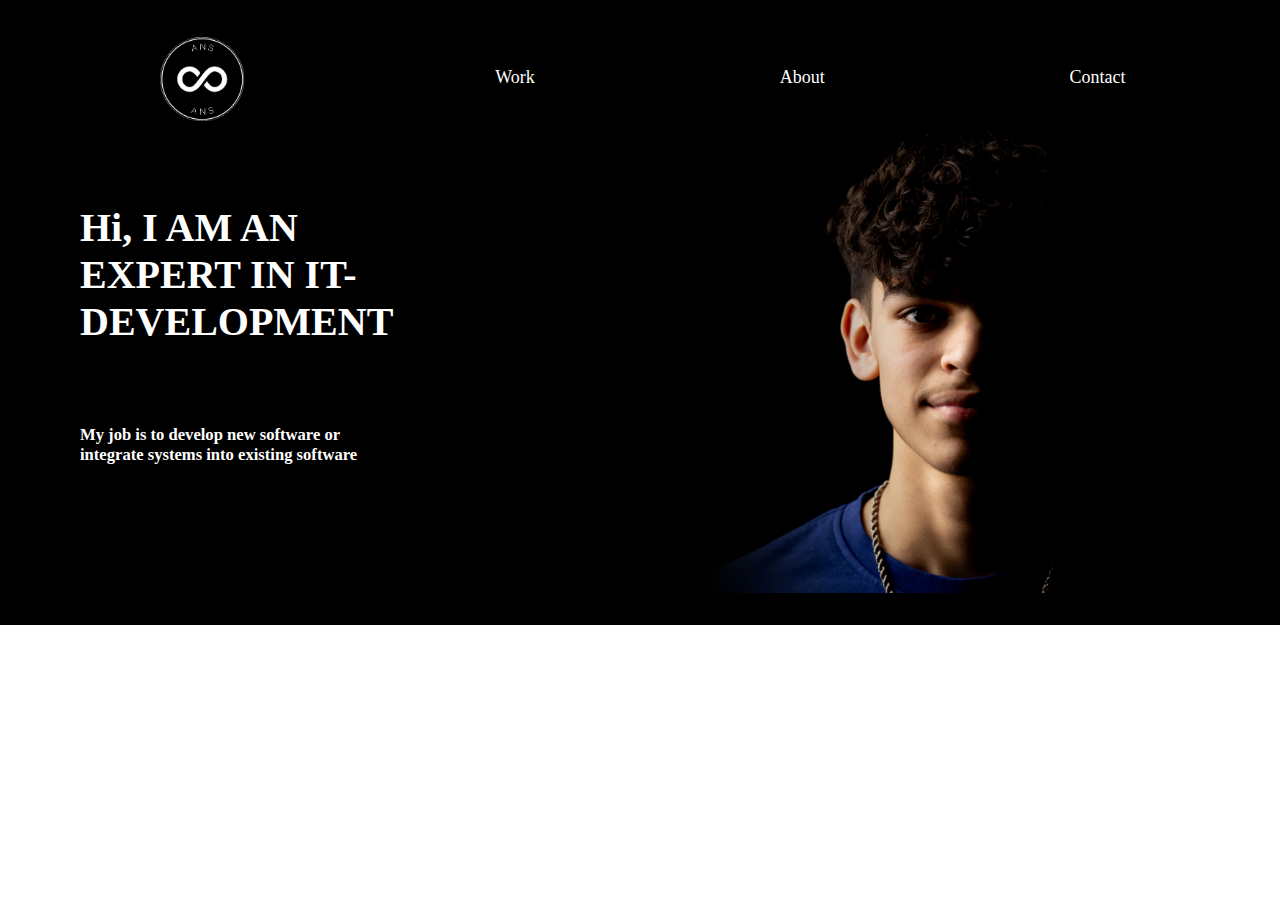
<file: Code/index.html>
<!DOCTYPE html>
<html lang="en">
<head>
    <meta charset="UTF-8">
    <meta name="viewport" content="width=device-width, initial-scale=1.0">
    <!-- Tittel på nettsiden -->
    <title>Portefølje</title>
    <!-- Lenke til css fil -->
    <link rel="stylesheet" href="stylesheet1.css">
</head>
<body class="body">
    <!-- Hovedcontainer for nettsiden -->
    <div class="container">
        <!-- Navigasjonbar -->
        <header class="index-header"> 
            <!-- Navigasjonsliste for lenker -->
            <ul class="Linklist">
                <!-- Lenke til hjemmeside med logo -->
                <li><a id="logoLink" href="/Code/index.html"><img id="logo" src="/Bilder/Logo-svart.jpg" alt="Logo"></a></li>   
                <li><a id="work" href="jobb.html">Work</a></li>
                <li><a id="about" href="om.html">About</a></li>
                <li><a id="contact" href="kontakt.html">Contact</a></li>
            </ul>
        </header>

        <!-- Hovedseksjon (main) -->
        <div class="main">
            <h1>Hi, I AM AN EXPERT IN IT-DEVELOPMENT</h1>
            <h5>My job is to develop new software or integrate systems into existing software</h5>
        </div>
        
        <!-- bilde-seksjon -->
        <div class="sidebar">
            <img id="bilde" src="../Bilder/bilde.jpg" alt="profilbilde">
        </div>
    </div>
</body>
</html>
</file>
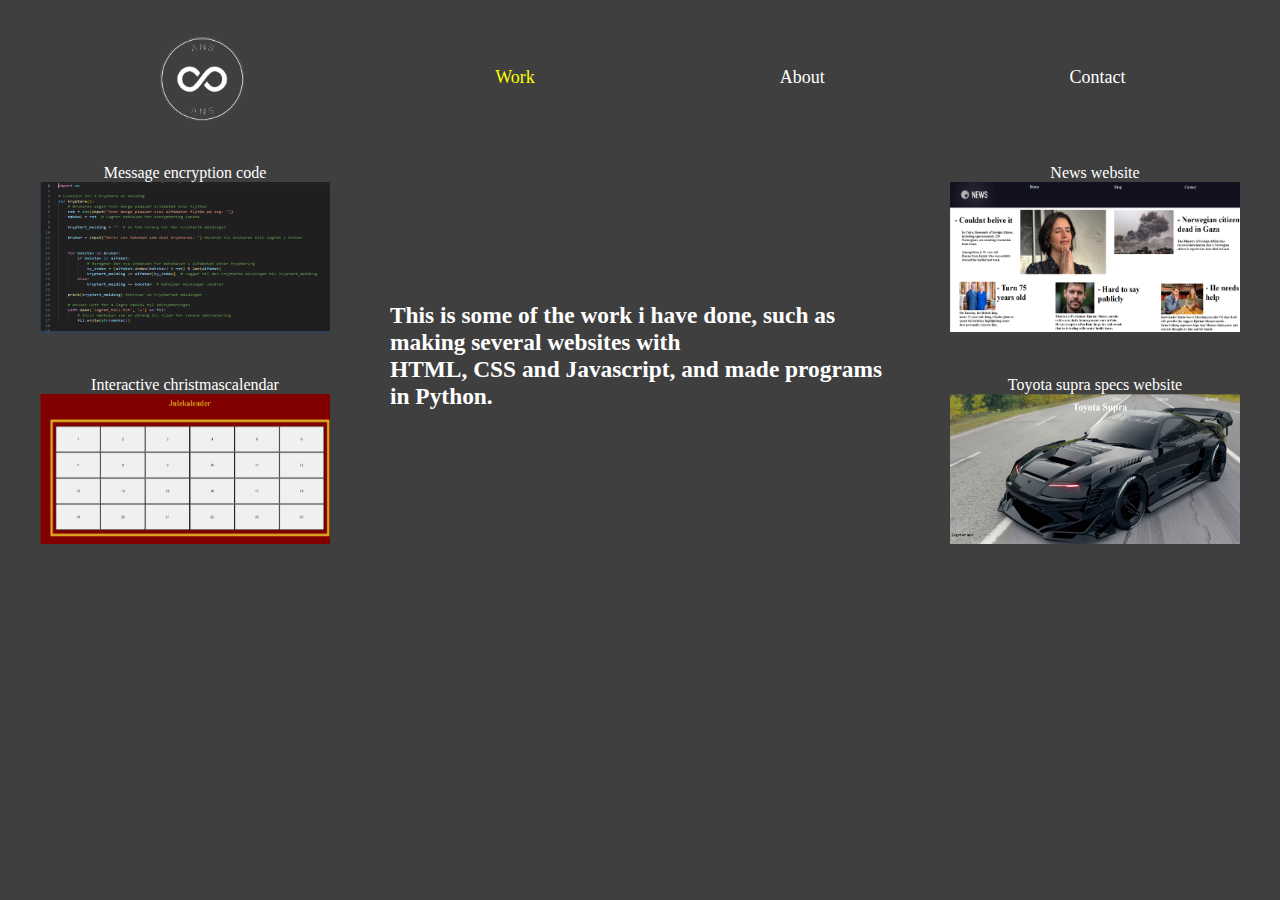
<file: Code/jobb.html>
<!DOCTYPE html>
<html lang="en">
<head>
    <meta charset="UTF-8">
    <meta name="viewport" content="width=device-width, initial-scale=1.0">
    <!-- Tittel på nettsiden -->
    <title>Document</title>
    <!-- Lenke til css fil-->
    <link rel="stylesheet" href="stylesheet4.css">
</head>
<body class="body">
    <!-- Hovedcontainer for nettsiden -->
    <div class="container">
        <!-- navigasjonsbar for jobb-siden -->
        <header class="jobb-header">
            <!-- Navigasjonsliste for lenker -->
            <ul class="Linklist">
                <!-- Lenke til hjemmeside med logo -->
                <li><a id="logoLink" href="/Code/index.html"><img id="logo" src="/Bilder/Logo-grey.jpg" alt="Logo"></a></li>   
                <li><a id="work" href="jobb.html">Work</a></li>
                <li><a id="about" href="om.html">About</a></li>
                <li><a id="contact" href="kontakt.html">Contact</a></li>
            </ul>
        </header>

        <!-- Hovedcontainer for innholdet på jobb-siden -->
        <div class="bodyContainer">
            <!-- Seksjon for 2 bilder og beskrivelse av bildene -->
            <div class="bilde1">
                <div><p id="pt">Message encryption code </p><img src="../Bilder/python.png" alt="python kode"></div>
                <div><p id="cs"> Interactive christmascalendar </p> <img src="../Bilder/Kalender.png" alt="Kalender nettside"></div>
            </div>

            <!-- Hovedseksjon -->
            <div class="main">
                <h3>This is some of the work i have done, such as making several websites with <br>
                    HTML, CSS and Javascript, and made programs in Python. </h3>            
            </div>

            <!-- Seksjon for 2 bilder og beskrivelse av bildene -->
            <div class="bilde2">    
                <div> <p id="nw"> News website</p><img src="../Bilder/nyhet.png" alt=" nyhets side"></div>
                <div><p id="sw"> Toyota supra specs website</p><img src="../Bilder/supra.png" alt="supra nettside"></div>
            </div>  
        </div> 
    </div>
</body>
</html>
</file>
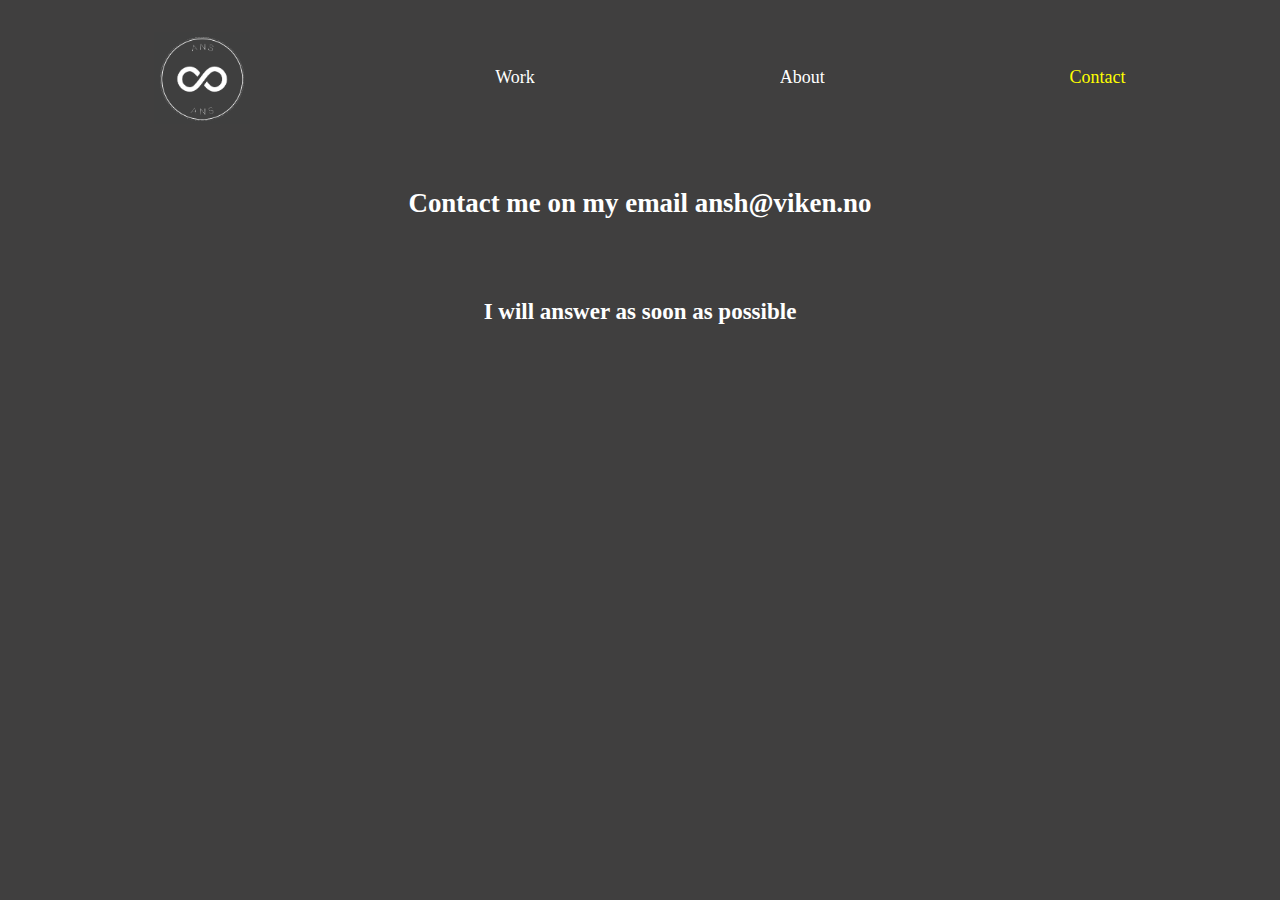
<file: Code/kontakt.html>
<!DOCTYPE html>
<html lang="en">
<head>
    <meta charset="UTF-8">
    <meta name="viewport" content="width=device-width, initial-scale=1.0">
    <!-- Tittel på nettsiden -->
    <title>Document</title>
    <!-- Lenke til css fil -->
    <link rel="stylesheet" href="stylesheet3.css">
</head>
<body class="body">
    <!-- Hovedcontainer for nettsiden -->
    <div class="container">
        <!-- navigasjonbar for kontakt-siden -->
        <header class="kontakt-header">
            <!-- Navigasjonsliste for lenker -->
            <ul class="Linklist">
                <!-- Lenke til hjemmeside med logo -->
                <li><a id="logoLink" href="/Code/index.html"><img id="logo" src="/Bilder/Logo-grey.jpg" alt="Logo"></a></li>   
                <li><a id="work" href="jobb.html">Work</a></li>
                <li><a id="about" href="om.html">About</a></li>
                <li><a id="contact" href="kontakt.html">Contact</a></li>
            </ul>
        </header>

        <!-- Hovedseksjon -->
        <div class="main">
            <h3>Contact me on my email ansh@viken.no</h3>
            <h4> I will answer as soon as possible</h4>
        </div>
    </div>
</body>
</html>
</file>
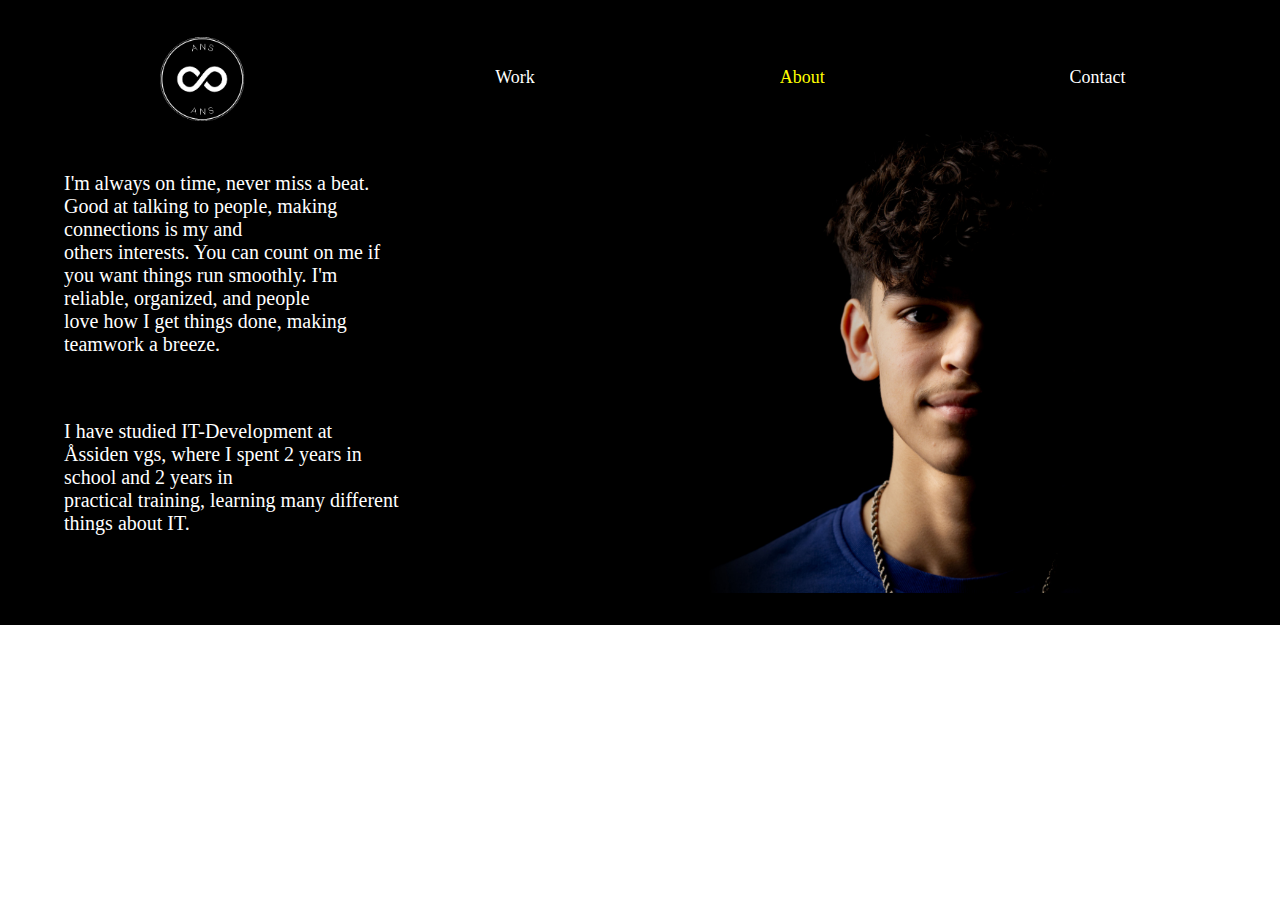
<file: Code/om.html>
<!DOCTYPE html>
<html lang="en">
<head>
    <meta charset="UTF-8">
    <meta name="viewport" content="width=device-width, initial-scale=1.0">
    <!-- Tittel på nettsiden -->
    <title>About</title>
    <!-- Lenke til css fil -->
    <link rel="stylesheet" href="stylesheet2.css">
</head>
<body>
    <!-- Hovedcontainer for nettsiden -->
    <div class="container">
        <!-- navigasjonbar for om-siden -->
        <header class="om-header">
            <!-- Navigasjonsliste for lenker -->
            <ul class="Linklist">
                <!-- Lenke til hjemmeside med logo -->
                <li><a id="logoLink" href="/Code/index.html"><img id="logo" src="/Bilder/Logo-svart.jpg" alt="Logo"></a></li>   
                <li><a id="work" href="jobb.html">Work</a></li>
                <li><a id="about" href="om.html">About</a></li>
                <li><a id="contact" href="kontakt.html">Contact</a></li>
            </ul>
        </header>

        <!-- Hovedseksjon (main) -->
        <section class="main">
            <p>I'm always on time, never miss a beat. Good at talking to people, making connections
                is my and <br> others interests. You can count on me if you want things run smoothly. I'm reliable, organized, and 
                people <br> love how I get things done, making teamwork a breeze. </p>
            
            <p>I have studied IT-Development at <br>
                Åssiden vgs, where I spent 2 years in school and 2 years in <br> practical training, learning many 
                different things about IT.</p>
        </section>

        <!-- bilde-seksjon -->
        <section class="sidebar">
            <img id="bilde" src="../Bilder/bilde.jpg" alt="profilbilde">
        </section>
    </div>
</body>
</html>
</file>
<file: Code/stylesheet1.css>
/* Nullstiller margin, padding og skjuler overflow for alle elementer på siden */
* {
    margin: 0;
    padding: 0;
    overflow: hidden;
}

/* Styling for hovedcontaineren med grid*/
.container {
    display: grid;
    grid-template-columns: 1fr 1fr 1fr;
    grid-template-rows: auto;
    grid-template-areas: 
        "header header header"
        "main sidebar sidebar"
        "main sidebar sidebar";
    background-color: black;
    padding: 2rem; 
}

/* Styling for header-seksjonen på startsiden */
.index-header {
    grid-area: header; 
}

/* Styling for lenkelisten i header-seksjonen med flex */
.index-header .Linklist {
    display: flex;
    list-style: none;
    align-items: center; 
    justify-content: space-around;
}

/* Styling for hvert element i lenkelisten i header-seksjonen med flex */
.index-header .Linklist li {
    display: flex;
    margin-left: 20px; 
    margin-right: 20px;   
}

/* Styling for lenkene i lenkelisten */
.Linklist li a {
    text-decoration: none;
    color: #fff;
    font-size: 18px;
}

/* Styling for logoet i header-seksjonen med flex*/
.index-header #logoLink #logo {     
    display: flex;
    width: 6rem;
    height: auto;
    position: relative;        
}

/* Styling for hovedseksjonen */
.main {
    grid-area: main;
    color: #fff;
    font-size: 20px;
    padding: 3rem 2rem 1rem;
    padding-top: 5rem;
    padding-left: 3rem;
}

/* Styling for h5 teksten i hovedseksjonen med flex */
.main h5 {
    display: flex;
    padding-top: 5rem;
}

/* Styling for sidebar-seksjonen */
.sidebar {
    grid-area: sidebar;        
}

/* Styling for bilde i sidebar-seksjonen med flex*/
.sidebar #bilde {
    display: flex;
    margin-left: auto;
    align-items: center;
    width: 34rem;
    height: auto;
}

/* styling for mobilview*/
@media only screen and (max-width: 430px) {
    /* Bakgrunnsfarge for alle elementer på siden */
    * {
        background-color: black;
    }

    /* Oppdatering av grid for mindre skjermer */
    .container {     
        grid-template-columns: repeat(2, auto);
        grid-template-rows: auto;
        grid-template-areas: 
            "header"
            "main"
            "sidebar";
    }

    /* Justering av header-seksjonen for mindre skjermer */
    .index-header {
        grid-area: header;
    }

    /* Justering av lenkelisten i header-seksjonen for mindre skjermer */
    .index-header .Linklist {
        display: flex;
        justify-content: center;
    }

    /* Justering av fontstørrelse for lenkene på mindre skjermer */
    .index-header .Linklist a {
        font-size: 13px;
    }
}
</file>
<file: Code/stylesheet4.css>
/* Nullstiller bakgrunnsfarge, padding, margin, og skjuler overflow for alle elementer på siden */
* {
    background-color: #403F3F;
    padding: 0;
    margin: 0;
    overflow-y: hidden;
    overflow-x: hidden;
}

/* Styling for hovedcontaineren */
.container {
    width: 100%;
    padding-top: 2rem;
}

/* Styling for header-seksjonen på "jobb"-siden */
.jobb-header {
    grid-area: header; 
    padding-left: 31px;
    padding-right: 32px;
}

/* Styling for lenken "Work" i header-seksjonen */
.jobb-header #work {
    color: yellow;
}

/* Styling for lenkelisten i header-seksjonen med flex*/
.jobb-header .Linklist {
    display: flex;
    list-style: none;
    align-items: center; 
    justify-content: space-around;
}

/* Styling for hvert element i lenkelisten i header-seksjonen med flex */
.jobb-header .Linklist li {
    display: flex;
    margin-left: 20px; 
    margin-right: 20px;   
}

/* Styling for lenkene i lenkelisten */
.Linklist li a {
    text-decoration: none;
    color: #fff;
    font-size: 18px;
}

/* Styling for logoet i header-seksjonen med flex */
.jobb-header #logoLink #logo {     
    display: flex;
    width: 6rem;
    height: auto;    
    padding-left: 1px;  
}

/* Styling for hovedcontaineren til body-seksjonen med grid*/
.bodyContainer {
    width: 100%;
    height: auto;
    display: grid;
    grid-template-columns: repeat(3, auto);
    justify-content: center;
    align-items: center;
    color: white;
    text-align: center;
}

/* Styling for hvert div-element i body-seksjonen */
.bodyContainer div {
    margin: 20px;
}

/* Styling for bilder i body-seksjonen */
img {
    width: 300px;
    height: 150px;
}

/* Styling for teksten i main klassen*/
.main {
    width: 500px;
    height: auto;
    font-size: 20px;
    text-align: left;
}

/* Styling for to bilder som ligger i klassen .bilde1 i body-seksjonen med flex*/
.bilde1 {
    display: flex;
    flex-direction: column;
}

/* Styling for to bilde som ligger i klassen .bilde2 i body-seksjonen med flex*/
.bilde2 {
    display: flex;
    flex-direction: column;
}

/* Styling for mobilview*/
@media only screen and (max-width: 430px) {
    
    /* Oppdatering av overflow for mindre skjermer */
    * {
        overflow-y: visible;
    }
    
    /* Oppdatering av hovedcontaineren for mindre skjermer */
    .container {
        width: 100%;
        padding-top: 2rem;
    }
    
    /* Styling for lenken "Work" i header-seksjonen for mindre skjermer */
    .jobb-header #work {
        color: yellow;
    }
    
    /* Styling for lenkelisten i header-seksjonen for mindre skjermer med flex */
    .jobb-header .Linklist {
        display: flex;
        list-style: none;
        align-items: center; 
        justify-content: center;
    }
    
    /* Styling for lenkene i lenkelisten for mindre skjermer */
    .Linklist li a {
        text-decoration: none;
        color: #fff;
        font-size: 13px;
    }
    
    /* Oppdatering av body-container for mindre skjermer med grid*/
    .bodyContainer {
        width: 100%;
        height: auto;
        display: grid;
        grid-template-columns: 1fr 1fr;
        grid-template-rows: auto;
        grid-template-areas: 
        "main main"
        "bilde1 bilde1"
        "bilde2 bilde2";
        justify-content: center;
        align-items: center;
        color: white;
        text-align: center;
    }
    
    /* Styling for bilder for mindre skjermer */
    img {
        width: 300px;
        height: 150px;
    }
    
    /* Styling for hovedseksjonen for mindre skjermer */
    .main {
        grid-area: main;
        width: 400px;
        height: auto;
        font-size: 18px;
        text-align: center;
        padding-top: 30px;
    }
    /* Styling for bilde1 klassen for mindre skjermer */
    .bilde1{
        grid-area: bilde1;
        display: flex;
        flex-direction: column;
        
    }
    /* Styling for bilde2 klassen for mindre skjermer */
    .bilde2{
        grid-area: bilde2;
        display: flex;
        flex-direction: column;
    }
}
</file>
<file: Code/stylesheet3.css>
/* Nullstiller margin, padding og skjuler overflow for alle elementer på siden med en bakgrunnsfarge */
* {
    margin: 0;
    padding: 0;
    overflow: hidden;
    background-color: #403F3F;
}

/* Styling for hovedcontaineren med grid */
.container {
    display: grid;
    grid-template-columns: 1fr 1fr 1fr;
    grid-template-rows: auto;
    grid-template-areas: 
        "header header header"
        "main main main"
        "main main main";
    padding: 2rem; 
}

/* Styling for header-seksjonen på "kontakt"-siden */
.kontakt-header {
    grid-area: header; 
}

/* Styling for lenken "Contact" i header-seksjonen */
.kontakt-header #contact {
    color: yellow;
}

/* Styling for lenkelisten i header-seksjonen med flex*/
.kontakt-header .Linklist {
    display: flex;
    list-style: none;
    align-items: center; 
    justify-content: space-around;
}

/* Styling for hvert element i lenkelisten i header-seksjonen med flex*/
.kontakt-header .Linklist li {
    display: flex;
    margin-left: 20px; 
    margin-right: 20px;   
}

/* Styling for lenkene i lenkelisten */
.Linklist li a {
    text-decoration: none;
    color: #fff;
    font-size: 18px;
}

/* Styling for logoet i header-seksjonen med flex */
.kontakt-header #logoLink #logo {     
    display: flex;
    width: 6rem;
    height: auto;
    position: relative;        
}

/* Styling for hovedseksjonen */
.main {
    grid-area: main;
    color: #fff;
    font-size: 23px;
    display: grid;
    grid-gap: 80px;
}

/* Styling for overskrift i hovedseksjonen med flex*/
.main h3 {
    display: flex;
    justify-content: center;
    padding-top: 4rem;
}

/* Styling for h4 teksten i hovedseksjonen med flex*/
.main h4 {
    display: flex;
    justify-content: center;
}

/* Styling for mobilview */
@media only screen and (max-width: 430px) {
    
    /* Oppdatering av grid for mindre skjermer */
    .container {     
        grid-template-columns: 1fr;
        grid-template-rows: auto;
        grid-template-areas: 
            "header"
            "main";
    }

    /* Justering av header-seksjonen for mindre skjermer */
    .kontakt-header {
        grid-area: header;
    }

    /* Justering av lenkelisten i header-seksjonen for mindre skjermer */
    .kontakt-header .Linklist {
        display: flex;
        justify-content: center;
    }

    /* Justering av fontstørrelse for lenkene på mindre skjermer */
    .kontakt-header .Linklist a {
        font-size: 13px;
    }

    /* Justering av fontstørrelse og padding for overskriften på mindre skjermer */
    h3 {
        font-size: 35px; 
        padding-left: 25px;
    }
}
</file>
<file: Code/stylesheet2.css>
/* Nullstiller margin, padding og skjuler overflow for alle elementer på siden */
* {
    margin: 0;
    padding: 0;
    overflow: hidden;
}

/* Styling for hovedcontaineren med grid*/
.container {
    display: grid;
    grid-template-columns: 1fr 1fr 1fr;
    grid-template-rows: auto;
    grid-template-areas: 
        "header header header"
        "main sidebar sidebar"
        "main sidebar sidebar";
    background-color: black;
    padding: 2rem; 
}

/* Styling for header-seksjonen på "om"-siden */
.om-header {
    grid-area: header; 
}

/* Styling for lenken "About" i header-seksjonen */
.om-header #about {
    color: yellow;
}

/* Styling for lenkelisten i header-seksjonen med flex*/
.om-header .Linklist {
    display: flex;
    list-style: none;
    align-items: center; 
    justify-content: space-around;
}

/* Styling for hvert element i lenkelisten i header-seksjonen med flex*/
.om-header .Linklist li {
    display: flex;
    margin-left: 20px; 
    margin-right: 20px;   
}

/* Styling for lenkene i lenkelisten */
.Linklist li a {
    text-decoration: none;
    color: #fff;
    font-size: 18px;
}

/* Styling for logoet i header-seksjonen med flex */
.om-header #logoLink #logo {     
    display: flex;
    width: 6rem;
    height: auto;        
}

/* Styling for hovedseksjonen */
.main {
    grid-area: main;
}

/* Styling for teksten i hovedseksjonen */
.main p {
    color: #fff;
    font-size: 20px;
    padding: 3rem 2rem 1rem;
}

/* Styling for sidebar-seksjonen */
.sidebar {
    grid-area: sidebar;        
}

/* Styling for bilde i sidebar-seksjonen med flex */
.sidebar #bilde {
    display: flex;
    margin-left: auto;
    align-items: center;
    width: 34rem;
    height: auto;
}

/* Styling for mobilview */
@media only screen and (max-width: 430px) {
    
    /* Oppdatering av grid for mindre skjermer */
    .container {     
        grid-template-columns: 1fr;
        grid-template-rows: auto;
        grid-template-areas: 
            "header"
            "main"
            "sidebar";
    }

    /* Justering av header-seksjonen for mindre skjermer */
    .om-header {
        grid-area: header;
    }

    /* Justering av lenkelisten i header-seksjonen for mindre skjermer */
    .om-header .Linklist {
        display: flex;
        justify-content: center;
    }

    /* Justering av fontstørrelse for lenkene på mindre skjermer */
    .om-header .Linklist a {
        font-size: 13px;
    }

    /* Justering av fontstørrelse for overskriftene på mindre skjermer */
    h1 {
        font-size: 35px;
    }
}
</file>
